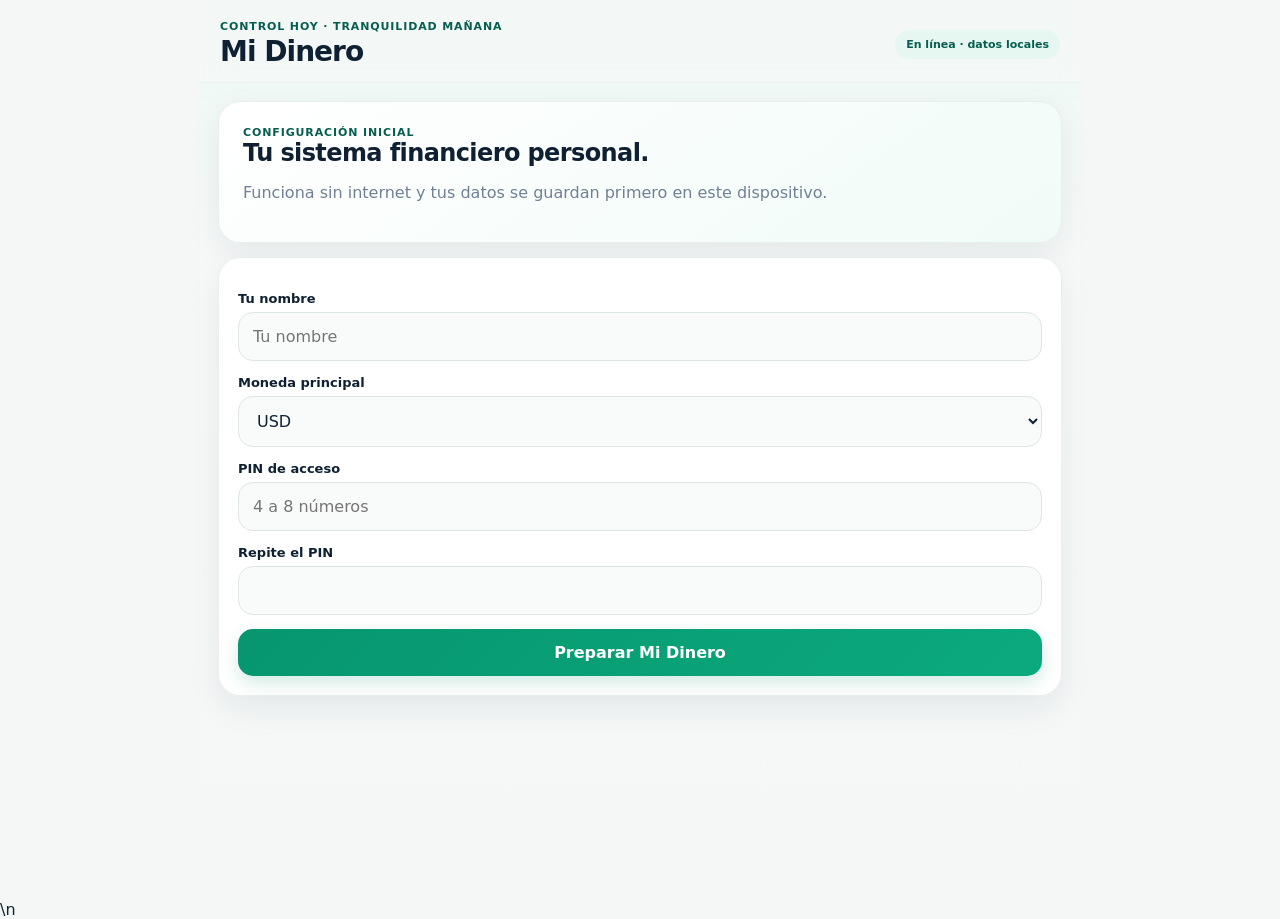
<file: index.html>
<!doctype html>
<html lang="es">
<head>
  <meta charset="utf-8" />
  <meta name="viewport" content="width=device-width, initial-scale=1, viewport-fit=cover" />
  <meta name="theme-color" content="#075e50" />
  <meta name="description" content="Mi Dinero - sistema financiero personal offline-first" />
  <link rel="manifest" href="manifest.webmanifest" />
  <link rel="icon" href="icons/icon.svg" type="image/svg+xml" />
  <link rel="stylesheet" href="styles.css" />
  <link rel="stylesheet" href="dashboard.css" />
  <link rel="stylesheet" href="movements.css" />
  <link rel="stylesheet" href="sections.css" />
  <title>Mi Dinero</title>
</head>
<body>
  <div id="app" class="app-shell">
    <header class="topbar">
      <div><div class="eyebrow">Control hoy · tranquilidad mañana</div><h1>Mi Dinero</h1></div>
      <div id="syncBadge" class="sync-badge" aria-live="polite">Iniciando…</div>
    </header>
    <main id="main"></main>
    <nav id="bottomNav" class="bottom-nav hidden" aria-label="Navegación principal">
      <button data-route="home" class="nav-item active"><span>⌂</span><small>Inicio</small></button>
      <button data-route="transactions" class="nav-item"><span>↕</span><small>Movimientos</small></button>
      <button data-route="budget" class="nav-item"><span>▥</span><small>Presupuesto</small></button>
      <button data-route="reserve" class="nav-item"><span>◎</span><small>Reserva</small></button>
      <button data-route="debts" class="nav-item"><span>▤</span><small>Deudas</small></button>
      <button id="wealthNav" class="nav-item"><span>◈</span><small>Patrimonio</small></button>
      <button data-route="settings" class="nav-item"><span>⚙</span><small>Ajustes</small></button>
    </nav>
  </div>
  <div id="toast" class="toast" role="status" aria-live="polite"></div>
  <script src="src/startup-guard.js"></script>
  <script type="module" src="src/app.js"></script>
  <script type="module" src="src/wealth-ui.js"></script>
  <script type="module" src="src/dashboard-ui.js"></script>
  <script type="module" src="src/movements-ui.js"></script>
  <script type="module" src="src/sections-ui.js"></script>
  <script type="module" src="src/integrity.js"></script>
  <script type="module" src="src/integrity-ui.js"></script>\n  <script type="module" src="src/recovery-ui.js"></script>
</body>
</html>
</file>
<file: styles.css>
:root{--bg:#f4f7f6;--card:#fff;--ink:#102033;--muted:#718096;--line:#e7eeec;--accent:#07966f;--accent-dark:#075e50;--accent-soft:#e6f7f1;--ok:#07966f;--warn:#b7791f;--danger:#d94b55;--shadow:0 12px 34px rgba(16,32,51,.07);--radius:22px}
*{box-sizing:border-box}html,body{margin:0;background:var(--bg);color:var(--ink);font-family:Inter,ui-sans-serif,system-ui,-apple-system,BlinkMacSystemFont,"Segoe UI",sans-serif;-webkit-font-smoothing:antialiased}button,input,select{font:inherit}body{min-height:100vh}.app-shell{max-width:880px;margin:0 auto;min-height:100vh;padding-bottom:104px;background:linear-gradient(180deg,#edf8f4 0,#f7f9f8 280px,#f4f7f6 100%)}
.topbar{position:sticky;top:0;z-index:5;display:flex;align-items:center;justify-content:space-between;padding:20px 20px 14px;background:rgba(244,247,246,.88);backdrop-filter:blur(18px);border-bottom:1px solid rgba(231,238,236,.65)}.eyebrow{font-size:11px;color:var(--accent-dark);font-weight:800;letter-spacing:.08em;text-transform:uppercase}h1{font-size:28px;letter-spacing:-.035em;margin:2px 0 0}h2{font-size:24px;letter-spacing:-.025em;margin:0 0 8px}h3{margin:0 0 8px}.sync-badge{font-size:11px;padding:8px 11px;border-radius:999px;background:#eef2f1;color:#52616b;font-weight:800}.sync-badge.ok{background:var(--accent-soft);color:var(--accent-dark)}.sync-badge.warn{background:#fff5df;color:#946313}.sync-badge.syncing{background:#e8f1ff;color:#315f9e}
main{padding:18px}.card{background:rgba(255,255,255,.96);border:1px solid rgba(231,238,236,.9);border-radius:var(--radius);padding:19px;box-shadow:var(--shadow);margin-bottom:14px}.hero{padding:24px;background:linear-gradient(145deg,#fff 0,#f0fbf7 100%)}.muted{color:var(--muted)}.grid{display:grid;gap:12px}.grid.two{grid-template-columns:repeat(2,minmax(0,1fr))}.grid.three{grid-template-columns:repeat(3,minmax(0,1fr))}.stat{padding:16px;border:1px solid var(--line);border-radius:18px;background:#fff}.stat .value{font-size:24px;font-weight:850;letter-spacing:-.03em;margin-top:4px}.pill{display:inline-flex;align-items:center;gap:6px;border:0;border-radius:999px;padding:8px 11px;background:#f1f5f4;color:#60717a;font-size:13px;font-weight:650}
label{display:block;font-size:13px;font-weight:750;margin:14px 0 6px}input,select{width:100%;padding:14px;border:1px solid #dce6e3;border-radius:15px;background:#f9fbfa;color:var(--ink);outline:none}input:focus,select:focus{border-color:#69bba5;box-shadow:0 0 0 4px rgba(7,150,111,.1);background:#fff}.btn{width:100%;border:0;border-radius:15px;padding:14px 17px;background:linear-gradient(135deg,var(--accent),#0baa7c);color:#fff;font-weight:800;cursor:pointer;margin-top:14px;box-shadow:0 7px 18px rgba(7,150,111,.18)}.btn.secondary{background:#fff;color:var(--ink);border:1px solid var(--line);box-shadow:none}.btn.danger{background:#c9434d;box-shadow:none}.btn.inline{width:auto;margin:0}.btn:disabled{opacity:.55;cursor:not-allowed}.row{display:flex;align-items:center;justify-content:space-between;gap:12px}.stack{display:flex;flex-direction:column;gap:10px}.separator{height:1px;background:var(--line);margin:16px 0}
.bottom-nav{position:fixed;bottom:0;left:50%;transform:translateX(-50%);width:min(880px,100%);display:flex;justify-content:space-around;gap:2px;background:rgba(255,255,255,.96);backdrop-filter:blur(20px);border-top:1px solid var(--line);padding:8px 8px calc(8px + env(safe-area-inset-bottom));z-index:6;box-shadow:0 -8px 30px rgba(16,32,51,.06);overflow-x:auto}.nav-item{min-width:68px;border:0;background:transparent;padding:7px 5px;color:#82909a;display:flex;flex-direction:column;gap:3px;align-items:center;border-radius:14px}.nav-item.active{color:var(--accent);font-weight:850;background:var(--accent-soft)}.nav-item span{font-size:20px}.nav-item small{font-size:10px}.hidden{display:none!important}.toast{position:fixed;left:50%;bottom:106px;transform:translate(-50%,20px);background:#102033;color:#fff;padding:12px 15px;border-radius:14px;opacity:0;pointer-events:none;transition:.2s;max-width:90vw;z-index:20;box-shadow:var(--shadow)}.toast.show{opacity:1;transform:translate(-50%,0)}
.offline-test{border-left:4px solid #91a5a0}.check{font-weight:800}.check.ok{color:var(--ok)}.check.pending{color:var(--warn)}.small{font-size:13px}.tiny{font-size:.74rem}.code{font-family:ui-monospace,SFMono-Regular,Menlo,monospace;background:#edf3f1;padding:2px 6px;border-radius:6px}.lock-wrap{min-height:70vh;display:grid;place-items:center}.lock-card{width:min(430px,100%);text-align:center}.app-mark{width:64px;height:64px;border-radius:21px;background:linear-gradient(145deg,var(--accent-dark),var(--accent));color:#fff;display:grid;place-items:center;margin:0 auto 16px;font-size:31px;font-weight:900;box-shadow:0 12px 28px rgba(7,94,80,.2)}.pin-input{text-align:center;font-size:28px;letter-spacing:.25em}.center{text-align:center;margin-top:14px}.wrap{flex-wrap:wrap}.file-label{display:block;margin-top:14px;border:1px solid var(--line);border-radius:15px;padding:13px 16px;text-align:center;font-weight:800;cursor:pointer;background:#fff}.file-label input{display:none}.danger-zone{border-color:#f2c9cc}
.money-hero{font-size:44px;font-weight:900;letter-spacing:-.05em;margin:10px 0 8px}.money-hero.negative,.negative,.danger-text{color:var(--danger)}.four-levels{display:grid;grid-template-columns:repeat(2,minmax(0,1fr));gap:10px;margin-top:14px}.four-levels>div{border:1px solid var(--line);border-radius:18px;padding:14px;display:flex;flex-direction:column;gap:4px;background:#fff}.four-levels span{font-size:12px;color:var(--muted);font-weight:700}.four-levels strong{font-size:20px}.four-levels .featured{grid-column:1/-1;background:linear-gradient(135deg,var(--accent-dark),var(--accent));color:#fff;border:0}.four-levels .featured span{color:#d7f2e9}.four-levels .featured strong{font-size:30px}.section-number{width:30px;height:30px;border-radius:10px;background:var(--accent);color:#fff;display:grid;place-items:center;font-size:13px;font-weight:900;margin-bottom:10px}.month-grid{display:grid;grid-template-columns:repeat(2,minmax(0,1fr));gap:0 12px}.alert{border-radius:15px;padding:14px;line-height:1.45}.danger-soft{background:#fff3f3;color:#9d3038;border:1px solid #f4d2d4}.result-card{border-color:#d8e5e1}.sticky-save{position:sticky;bottom:94px;z-index:3;box-shadow:0 -8px 30px rgba(16,32,51,.08)}
.history-row{display:flex;justify-content:space-between;gap:16px;align-items:center;padding:13px 0;border-bottom:1px solid var(--line)}.history-row:last-child{border-bottom:0}.right{text-align:right}.segmented{display:grid;grid-template-columns:1fr 1fr;gap:7px;margin:8px 0 16px;padding:4px;background:#edf3f1;border-radius:16px}.segmented label{margin:0;cursor:pointer}.segmented input{position:absolute;opacity:0;pointer-events:none}.segmented span{display:block;text-align:center;padding:11px;border:0;border-radius:12px;font-weight:750}.segmented input:checked+span{background:#fff;color:var(--accent-dark);box-shadow:0 3px 12px rgba(16,32,51,.08)}.amount-row{display:flex;align-items:center;gap:8px;border:1px solid var(--line);border-radius:16px;padding:8px 12px;margin:8px 0 14px;background:#f9fbfa}.currency-prefix{font-size:.8rem;font-weight:800;color:#60717a}.amount-input{border:0!important;box-shadow:none!important;font-size:1.7rem!important;font-weight:850;padding:4px!important;margin:0!important;min-width:0;background:transparent!important}.compact-stats{margin-top:16px}.transaction-list{display:grid;gap:3px;margin-top:12px}.transaction-item{display:grid;grid-template-columns:42px 1fr auto 32px;gap:10px;align-items:center;padding:12px 0;border-bottom:1px solid var(--line)}.transaction-item:last-child{border-bottom:0}.transaction-icon{width:40px;height:40px;border-radius:14px;display:grid;place-items:center;font-weight:900;background:#f0f4f3}.transaction-icon.income{background:#dff7ee;color:#08785c}.transaction-icon.expense{background:#fff0f1;color:#c43c47}.transaction-main{min-width:0}.transaction-main strong{display:block;white-space:nowrap;overflow:hidden;text-overflow:ellipsis}.transaction-amount{font-weight:850;white-space:nowrap}.transaction-amount.income{color:var(--accent)}.transaction-amount.expense{color:#c43c47}.icon-btn{border:0;background:transparent;font-size:1.5rem;color:#91a0aa;padding:4px;cursor:pointer}.category-bars{display:grid;gap:16px;margin-top:16px}.bar-track,.progress-track{height:9px;border-radius:999px;background:#e5edeb;overflow:hidden;margin:6px 0}.bar-fill,.progress-fill{height:100%;background:var(--accent);border-radius:999px}.insight{margin-top:16px;padding:13px 14px;border-radius:14px;background:#f1f7f5;border:1px solid #e0ece8}.between{justify-content:space-between}.filter-grid{display:grid;grid-template-columns:1.5fr 1fr;gap:10px;margin:12px 0 16px}.filter-grid .row{grid-column:1/-1}.small-btn{width:auto;padding:8px 12px}.mini{width:auto;padding:7px 10px;font-size:.78rem;white-space:nowrap}.edit-btn{font-size:1rem}.check-row{display:flex;align-items:center;gap:10px;margin:12px 0}.check-row input{width:auto}.progress-line{margin-top:16px}.warning-insight{border-left:4px solid var(--warn)}.link-btn{border:0;background:none;padding:0;margin-left:4px;text-decoration:underline;font:inherit;cursor:pointer;color:inherit}.close-stat{margin-top:12px}.details-box{margin-top:14px;border:1px solid var(--line);border-radius:15px;padding:12px 14px}.details-box summary{cursor:pointer;font-weight:800}.category-share{margin-top:12px}.leak-row{align-items:flex-start}.leak-row .grow{flex:1;min-width:0}.leak-actions{display:flex;flex-wrap:wrap;gap:6px;margin-top:10px}.status-necessary{opacity:.72}.status-later{opacity:.9}.status-correctable{font-weight:700}.priority-card{border-left:4px solid var(--accent)}.debt-grid{display:grid;grid-template-columns:1.4fr .8fr .8fr;gap:10px}.debt-row{padding:14px 0;border-bottom:1px solid var(--line)}.debt-row:last-child{border-bottom:0}.question-list{display:grid;gap:10px;margin-top:14px}.question-item{border:1px solid var(--line);border-radius:15px;padding:12px}.question-item label{margin:0 0 8px}.yesno{display:grid;grid-template-columns:1fr 1fr;gap:8px}.yesno label{margin:0}.yesno input{position:absolute;opacity:0}.yesno span{display:block;border:1px solid var(--line);border-radius:11px;padding:9px;text-align:center;cursor:pointer}.yesno input:checked+span{background:var(--accent);color:#fff;border-color:var(--accent)}.decision-buy{border-left:4px solid var(--ok)}.decision-wait{border-left:4px solid var(--warn)}.decision-no{border-left:4px solid var(--danger)}.score-big{font-size:34px;font-weight:900}.method-chip{display:inline-flex;padding:7px 10px;border-radius:999px;background:#edf3f1;font-size:12px;font-weight:800}
@media(max-width:600px){main{padding:14px}.grid.two,.grid.three,.four-levels,.month-grid,.debt-grid{grid-template-columns:1fr}.four-levels .featured{grid-column:auto}.topbar{padding-top:max(17px,env(safe-area-inset-top));padding-left:16px;padding-right:16px}.hero{padding:20px}.money-hero{font-size:38px}.app-shell{padding-bottom:102px}.filter-grid{grid-template-columns:1fr}.filter-grid .row{grid-column:auto}.transaction-item{grid-template-columns:38px minmax(0,1fr) auto 28px;gap:7px}.transaction-amount{font-size:.9rem}.sticky-save{bottom:94px}.nav-item{min-width:64px}.leak-actions .btn{flex:1 1 140px}}
</file>
<file: dashboard.css>
.dashboard-welcome{padding:4px 2px 2px;margin-bottom:12px}.dashboard-welcome h2{margin:2px 0 4px}.dashboard-welcome p{margin:0;line-height:1.45}.dashboard-networth{background:linear-gradient(145deg,#075e50 0,#078b6a 58%,#0aae80 100%);color:#fff;border:0;box-shadow:0 18px 40px rgba(7,94,80,.2)}.dashboard-networth .dashboard-label{color:#d7f4ea}.dashboard-balance{font-size:38px;font-weight:900;letter-spacing:-.05em;margin-top:4px}.dashboard-eye{width:46px;height:46px;border-radius:15px;border:1px solid rgba(255,255,255,.16);background:rgba(255,255,255,.12);color:#fff;font-size:22px}.dashboard-net-meta{display:flex;gap:18px;flex-wrap:wrap;font-size:12px;color:#d9eee8;margin-top:16px}.dashboard-pair{display:grid;grid-template-columns:1fr 1fr;gap:10px;margin-bottom:14px}.dashboard-mini{border:1px solid var(--line);border-radius:20px;background:#fff;padding:15px;display:flex;gap:11px;align-items:center;text-align:left;box-shadow:var(--shadow);color:var(--ink)}.dashboard-mini span:last-child{min-width:0}.dashboard-mini small,.dashboard-mini em{display:block;color:var(--muted);font-style:normal}.dashboard-mini strong{display:block;font-size:18px;margin:2px 0;letter-spacing:-.03em}.dashboard-icon{width:38px;height:38px;border-radius:13px;display:grid;place-items:center;flex:0 0 38px;font-size:19px;font-weight:900}.income-card .dashboard-icon{background:#dff7ee;color:#078b6a}.expense-card .dashboard-icon{background:#fff0f1;color:#d94b55}.debt-card .dashboard-icon{background:#fff3e8;color:#b96c22}.investment-card .dashboard-icon{background:#e9f0ff;color:#3f6fca}.dashboard-available strong{font-size:23px}.text-action{border:0;background:transparent;color:var(--accent);font-weight:800;padding:5px}.dashboard-callout{display:flex;align-items:center;justify-content:space-between;gap:14px}.dashboard-callout .btn{margin:0;white-space:nowrap}.dashboard-progress-card{cursor:pointer}.dashboard-label{font-size:13px;color:var(--muted);font-weight:750}.dashboard-progress-card strong{font-size:20px}.dashboard-progress-card small{font-weight:600}.dashboard-progress{height:8px;background:#e7efec;border-radius:999px;overflow:hidden;margin:14px 0 7px}.dashboard-progress span{display:block;height:100%;border-radius:inherit;background:linear-gradient(90deg,var(--accent-dark),var(--accent))}.dashboard-arrow{font-size:28px;color:#91a0aa}.dashboard-section-head{margin:20px 2px 10px}.dashboard-section-head h3{font-size:18px}.dashboard-actions{display:grid;grid-template-columns:repeat(4,1fr);gap:8px;margin-bottom:15px}.dashboard-actions button{border:1px solid var(--line);background:#fff;border-radius:18px;padding:12px 6px;color:var(--ink);box-shadow:0 6px 18px rgba(16,32,51,.04)}.dashboard-actions span{display:grid;place-items:center;width:38px;height:38px;margin:0 auto 7px;border-radius:13px;background:var(--accent-soft);color:var(--accent);font-size:20px;font-weight:900}.dashboard-actions small{font-weight:750;font-size:11px}.dashboard-recent h3{margin:0}.dashboard-tx{display:grid;grid-template-columns:40px 1fr auto;gap:10px;align-items:center;padding:12px 0;border-bottom:1px solid var(--line)}.dashboard-tx:last-child{border-bottom:0}.tx-dot{width:38px;height:38px;border-radius:13px;display:grid;place-items:center;font-weight:900}.tx-dot.income{background:#dff7ee;color:#078b6a}.tx-dot.expense{background:#fff0f1;color:#d94b55}.tx-copy{min-width:0}.tx-copy strong,.tx-copy small{display:block;overflow:hidden;text-overflow:ellipsis;white-space:nowrap}.tx-copy small{color:var(--muted);margin-top:2px}.income-money{color:var(--accent)}.expense-money{color:#d94b55}@media(max-width:520px){.dashboard-balance{font-size:34px}.dashboard-pair{grid-template-columns:1fr 1fr}.dashboard-mini{padding:13px 11px;gap:8px}.dashboard-mini strong{font-size:16px}.dashboard-icon{width:34px;height:34px;flex-basis:34px}.dashboard-actions{gap:6px}.dashboard-actions button{padding:10px 4px}.dashboard-callout{align-items:flex-start;flex-direction:column}.dashboard-callout .btn{width:100%}}
</file>
<file: movements.css>
.screen-movements{display:block}.screen-movements>.card:first-child{background:linear-gradient(145deg,#ffffff 0%,#eefaf6 100%);border:1px solid rgba(7,150,111,.10);padding:22px}.screen-movements>.card:first-child h2{font-size:28px;letter-spacing:-.04em;margin-top:4px}.screen-movements>.card:first-child .compact-stats{margin-top:18px;gap:10px}.screen-movements>.card:first-child .stat{border:0;background:#fff;box-shadow:0 8px 22px rgba(16,32,51,.05);padding:15px}.screen-movements>.card:first-child .stat strong{display:block;font-size:22px;letter-spacing:-.03em;margin-top:5px}.screen-movements>.card:nth-child(2){border:0;background:#102f2a;color:#fff;box-shadow:0 14px 34px rgba(16,47,42,.16)}.screen-movements>.card:nth-child(2) .eyebrow,.screen-movements>.card:nth-child(2) .muted{color:#b8d2cc}.screen-movements>.card:nth-child(2) .pill{background:rgba(255,255,255,.09);color:#e7f4f0}.screen-movements>.card:nth-child(2) .stat{background:rgba(255,255,255,.07);border-color:rgba(255,255,255,.10);color:#fff}.screen-movements>.card:nth-child(2) .stat .muted{color:#b8d2cc}.screen-movements>.card:nth-child(2) .progress-track{background:rgba(255,255,255,.12)}.screen-movements>.card:nth-child(2) .progress-fill{background:#4bd3aa}.screen-movements>.card:nth-child(2) .insight{background:rgba(255,255,255,.07);border-color:rgba(255,255,255,.10);color:#eef8f5}.screen-movements form#transactionForm{display:block}.screen-movements form#transactionForm>.segmented{margin-top:10px}.screen-movements form#transactionForm>.amount-row{padding:13px 15px;border-radius:18px;background:#f4f8f7;border-color:#e0ebe7}.screen-movements form#transactionForm>.amount-row:focus-within{background:#fff;border-color:#79c7b2;box-shadow:0 0 0 4px rgba(7,150,111,.09)}.screen-movements .amount-input{font-size:2rem!important;letter-spacing:-.04em}.screen-movements .transaction-list{gap:8px}.screen-movements .transaction-item{background:#fff;border:1px solid #edf1f0;border-radius:17px;padding:12px 11px;box-shadow:0 5px 18px rgba(16,32,51,.035)}.screen-movements .transaction-item:last-child{border-bottom:1px solid #edf1f0}.screen-movements .transaction-icon{border-radius:13px}.screen-movements .transaction-main strong{font-size:14px}.screen-movements .transaction-main .small{font-size:11px}.screen-movements .transaction-amount{font-size:14px}.screen-movements .filter-grid{padding:4px 0 2px}.screen-movements .filter-grid input,.screen-movements .filter-grid select{background:#fff}.screen-movements .category-bars .bar-row{background:#fbfcfc;border:1px solid #edf2f0;border-radius:16px;padding:12px}.screen-movements .details-box{background:#fbfcfc}.screen-movements .small-btn{border-radius:12px}.screen-movements .btn:not(.secondary):not(.danger){background:linear-gradient(135deg,#078a68,#09a77b)}
@media(max-width:600px){.screen-movements>.card:first-child{padding:18px}.screen-movements>.card:first-child h2{font-size:25px}.screen-movements>.card:nth-child(2){padding:17px}.screen-movements>.card:nth-child(2) .grid.two{grid-template-columns:1fr 1fr}.screen-movements>.card:nth-child(2) .stat{padding:12px}.screen-movements>.card:nth-child(2) .stat .value{font-size:19px}.screen-movements .transaction-item{grid-template-columns:40px minmax(0,1fr) auto auto;gap:8px}.screen-movements .transaction-icon{width:38px;height:38px}.screen-movements .transaction-amount{font-size:13px}.screen-movements .icon-btn{font-size:1.25rem}}
</file>
<file: sections.css>
.screen-budget>.card:first-child,.screen-reserve>.card:first-child{background:linear-gradient(145deg,#fff 0%,#eefaf6 100%);border:1px solid rgba(7,150,111,.1);padding:22px}.screen-budget>.card:first-child h2,.screen-reserve>.card:first-child h2{font-size:28px;letter-spacing:-.04em;margin-top:4px}.screen-budget .stat,.screen-reserve .stat{border:0;background:#fff;box-shadow:0 8px 22px rgba(16,32,51,.045)}.screen-budget .progress-track,.screen-reserve .progress-track{height:10px;background:#e4eeeb}.screen-budget .progress-fill,.screen-reserve .progress-fill{background:linear-gradient(90deg,#075e50,#0aae80)}.screen-budget .history-row,.screen-reserve .history-row{padding:14px 0}.screen-budget form,.screen-reserve form{display:block}.screen-budget input,.screen-budget select,.screen-reserve input,.screen-reserve select{background:#fbfdfc}.screen-budget .card h3,.screen-reserve .card h3{letter-spacing:-.015em}.screen-budget .alert,.screen-reserve .alert{border-radius:16px}.screen-budget .leak-row,.screen-reserve .debt-row{background:#fbfcfc;border:1px solid #edf2f0;border-radius:16px;padding:13px;margin-top:8px}.screen-budget .leak-row{display:flex}.screen-budget .method-chip,.screen-reserve .method-chip{background:#eaf5f1;color:#075e50}.screen-budget .details-box,.screen-reserve .details-box{background:#fbfcfc;border-color:#e8efed}.screen-budget .btn:not(.secondary):not(.danger),.screen-reserve .btn:not(.secondary):not(.danger){background:linear-gradient(135deg,#078a68,#09a77b)}.screen-budget .grid.two>.stat:first-child,.screen-reserve .grid.two>.stat:first-child{background:linear-gradient(145deg,#f8fffc,#eef9f5)}.screen-reserve .money-hero{color:#075e50}.screen-reserve .card:has(.money-hero){background:linear-gradient(145deg,#fff,#eefaf6)}.screen-reserve .history-row strong,.screen-budget .history-row strong{letter-spacing:-.01em}
.screen-debts>.card:first-child,.screen-settings>.card:first-child,.screen-wealth>.card:first-child{background:linear-gradient(145deg,#fff 0%,#eefaf6 100%);border:1px solid rgba(7,150,111,.10);padding:22px}.screen-debts>.card:first-child h2,.screen-settings>.card:first-child h2,.screen-wealth>.card:first-child h2{font-size:28px;letter-spacing:-.04em}.screen-debts .priority-card{background:linear-gradient(135deg,#102f2a,#17443b);color:#fff;border:0;box-shadow:0 15px 34px rgba(16,47,42,.16)}.screen-debts .priority-card .muted,.screen-debts .priority-card .small{color:#c4d9d4}.screen-debts .debt-row{padding:14px;border:1px solid #edf2f0;border-radius:17px;background:#fff;margin-bottom:9px}.screen-debts .debt-row:last-child{border-bottom:1px solid #edf2f0}.screen-debts .method-chip{background:#e8f5f1;color:#08755a}.screen-debts .question-item{background:#fbfcfc}.screen-debts .decision-buy{background:#effaf6}.screen-debts .decision-wait{background:#fff8e9}.screen-debts .decision-no{background:#fff2f3}.screen-wealth .grid.two>.stat:first-child{background:linear-gradient(145deg,#075e50,#07966f);color:#fff;border:0}.screen-wealth .grid.two>.stat:first-child .muted,.screen-wealth .grid.two>.stat:first-child .tiny{color:#d3ece5}.screen-wealth .history-row{padding:13px 0}.screen-wealth .progress-fill{background:linear-gradient(90deg,#075e50,#0bb184)}.screen-wealth form{padding-top:2px}.screen-wealth .debt-row{background:#fbfcfc;border:1px solid #edf2f0;border-radius:17px;padding:14px;margin-bottom:9px}.screen-settings .card{overflow:hidden}.screen-settings .danger-zone{background:#fff7f7;border-color:#f1d4d6}.screen-settings .offline-test{background:#f8fbfa}.screen-settings .file-label{background:#fbfcfc}.screen-settings .card h3{font-size:18px}.screen-settings .code{background:#eaf2ef}.screen-settings select,.screen-settings input{background:#fff}.screen-settings .btn.secondary{background:#fbfcfc}
@media(max-width:600px){.screen-budget>.card:first-child,.screen-reserve>.card:first-child,.screen-debts>.card:first-child,.screen-settings>.card:first-child,.screen-wealth>.card:first-child{padding:18px}.screen-budget>.card:first-child h2,.screen-reserve>.card:first-child h2,.screen-debts>.card:first-child h2,.screen-settings>.card:first-child h2,.screen-wealth>.card:first-child h2{font-size:25px}.screen-budget .grid.two,.screen-reserve .grid.two{grid-template-columns:1fr 1fr}.screen-budget .stat,.screen-reserve .stat{padding:13px}.screen-budget .stat .value,.screen-reserve .stat .value{font-size:20px}.screen-budget .leak-actions{display:grid;grid-template-columns:1fr 1fr}.screen-budget .leak-actions .btn{margin-top:0;width:100%}.screen-debts .debt-grid{grid-template-columns:1fr}.screen-wealth .grid.two{grid-template-columns:1fr}.screen-wealth .row.wrap .btn.mini{flex:1 1 100px}}
</file>
